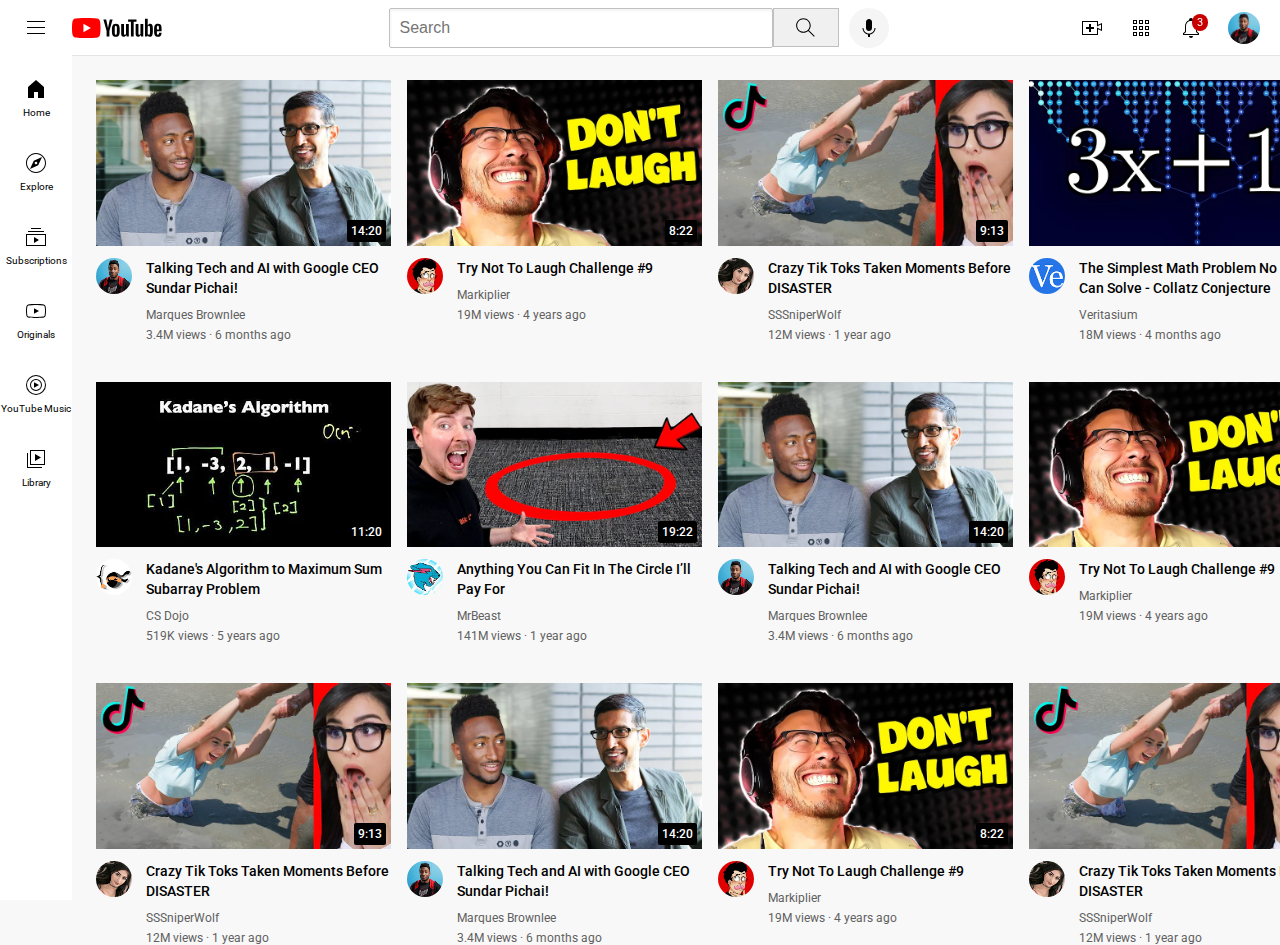
<file: index.html>
<!DOCTYPE html>
<html lang="en">
<head>
  <meta charset="UTF-8">
  <meta name="viewport" content="width=device-width, initial-scale=1.0">
  <title>Youtube</title>
	<link rel="preconnect" href="https://fonts.googleapis.com">
  <link rel="preconnect" href="https://fonts.gstatic.com" crossorigin>
  <link href="https://fonts.googleapis.com/css2?family=Roboto:ital,wght@0,100..900;1,100..900&display=swap" rel="stylesheet">
	<link rel="stylesheet" href="./styles/video.css">
	<link rel="stylesheet" href="./styles/header.css">
	<link rel="stylesheet" href="./styles/general.css">
	<link rel="stylesheet" href="./styles/sidebar.css">
</head>
<body>
	<header class="header">
		<div class="left-section">
			<img class="hamburger-menu" src="icons/hamburger-menu.svg" alt="">
			<img class="youtube-logo" src="icons/youtube-logo.svg" alt="">
		</div>
		<div class="middle-section">
			<input class="search-bar" type="text" placeholder="Search">
			<button class="search-button">
				<img class="search-icon" src="icons/search.svg" alt="">
				<div class="tooltip">Search</div>
			</button>
			<button class="voice-search-button">
				<img class="voice-search-icon" src="icons/voice-search-icon.svg" alt="">
				<div class="tooltip">Search with your voice</div>
			</button>
		</div>
		<div class="right-section">
			<div class="upload-icon-container">
				<img class="upload-icon" src="icons/upload.svg" alt="">
				<div class="tooltip">Upload</div>
			</div>
			<div class="youtube-apps-icon-container">
				<img class="youtube-apps-icon" src="icons/youtube-apps.svg" alt="">
				<div class="tooltip">YouTube Apps</div>
			</div>
			<div class="notifications-icon-container">
				<img class="notifications-icon" src="icons/notifications.svg" alt="">
				<div class="notifications-count">3</div>
				<div class="tooltip">YouTube Apps</div>
			</div>
			<img class="user-picture" src="channel-pictures/channel-1.jpeg" alt="">
		</div>
	</header>

	<navbar class="sidebar">
		<div class="sidebar-link">
			<img src="icons/home.svg" alt="">
			<div>Home</div>
		</div>
		<div class="sidebar-link">
			<img src="icons/explore.svg" alt="">
			<div>Explore</div>
		</div>
		<div class="sidebar-link">
			<img src="icons/subscriptions.svg" alt="">
			<div>Subscriptions</div>
		</div>
		<div class="sidebar-link">
			<img src="icons/originals.svg" alt="">
			<div>Originals</div>
		</div>
		<div class="sidebar-link">
			<img src="icons/youtube-music.svg" alt="">
			<div>YouTube Music</div>
		</div>
		<div class="sidebar-link">
			<img src="icons/library.svg" alt="">
			<div>Library</div>
		</div>
	</navbar>
	
	<main>
		<section class="video-grid">
			<div class="video-preview">
				<div class="thumbnail-row">
					<img class="thumbnail" src="thumbnails/thumbnail-1.webp" alt="">
					<div class="video-time">14:20</div>
				</div>
				<div class="video-info-grid">
					<div class="channel-picture">
						<img class="profile-picture" src="channel-pictures/channel-1.jpeg" alt="">
					</div>
					<div class="video-info">
						<p class="video-title">
							Talking Tech and AI with Google CEO Sundar Pichai!
						</p>
						<p class="video-author">
							Marques Brownlee
						</p>
						<p class="video-stats">
							3.4M views &#183 6 months ago
						</p>
					</div>
				</div>			
			</div>
			
			<div class="video-preview">
				<div class="thumbnail-row">
					<img class="thumbnail" src="thumbnails/thumbnail-2.webp" alt="">
					<div class="video-time">8:22</div>
				</div>
				<div class="video-info-grid">
					<div class="channel-picture">
						<img class="profile-picture" src="channel-pictures/channel-2.jpeg" alt="">
					</div>
					<div class="video-info">
						<p class="video-title">		
							Try Not To Laugh Challenge #9
						</p>
						<p class="video-author">
							Markiplier
						</p>
						<p class="video-stats">
							19M views &#183 4 years ago
						</p>
					</div>
				</div>			
			</div>

			<div class="video-preview">
				<div class="thumbnail-row">
					<img class="thumbnail" src="thumbnails/thumbnail-3.webp" alt="">
					<div class="video-time">9:13</div>
				</div>
				<div class="video-info-grid">
					<div class="channel-picture">
						<img class="profile-picture" src="channel-pictures/channel-3.jpeg" alt="">
					</div>
					<div class="video-info">
						<p class="video-title">
							Crazy Tik Toks Taken Moments Before DISASTER
						</p>
						<p class="video-author">
							SSSniperWolf
						</p>
						<p class="video-stats">
							12M views &#183 1 year ago
						</p>
					</div>
				</div>			
			</div>
			
			<div class="video-preview">
				<div class="thumbnail-row">
					<img class="thumbnail" src="thumbnails/thumbnail-4.webp" alt="">
					<div class="video-time">22:09</div>
				</div>
				<div class="video-info-grid">
					<div class="channel-picture">
						<img class="profile-picture" src="channel-pictures/channel-4.jpeg" alt="">
					</div>
					<div class="video-info">
						<p class="video-title">		
							The Simplest Math Problem No One Can Solve - Collatz Conjecture
						</p>
						<p class="video-author">
							Veritasium
						</p>
						<p class="video-stats">
							18M views &#183 4 months ago
						</p>
					</div>
				</div>			
			</div>

			<div class="video-preview">
				<div class="thumbnail-row">
					<img class="thumbnail" src="thumbnails/thumbnail-5.webp" alt="">
					<div class="video-time">11:20</div>
				</div>
				<div class="video-info-grid">
					<div class="channel-picture">
						<img class="profile-picture" src="channel-pictures/channel-5.jpeg" alt="">
					</div>
					<div class="video-info">
						<p class="video-title">		
							Kadane's Algorithm to Maximum Sum Subarray Problem
						</p>
						<p class="video-author">
							CS Dojo
						</p>
						<p class="video-stats">
							519K views &#183 5 years ago
						</p>
					</div>
				</div>			
			</div>
			
			<div class="video-preview">
				<div class="thumbnail-row">
					<img class="thumbnail" src="thumbnails/thumbnail-6.webp" alt="">
					<div class="video-time">19:22</div>
				</div>
				<div class="video-info-grid">
					<div class="channel-picture">
						<img class="profile-picture" src="channel-pictures/channel-6.jpeg" alt="">
					</div>
					<div class="video-info">
						<p class="video-title">		
							Anything You Can Fit In The Circle I’ll Pay For
						</p>
						<p class="video-author">
							MrBeast
						</p>
						<p class="video-stats">
							141M views &#183 1 year ago
						</p>
					</div>
				</div>			
			</div>

			<div class="video-preview">
				<div class="thumbnail-row">
					<img class="thumbnail" src="thumbnails/thumbnail-1.webp" alt="">
					<div class="video-time">14:20</div>
				</div>
				<div class="video-info-grid">
					<div class="channel-picture">
						<img class="profile-picture" src="channel-pictures/channel-1.jpeg" alt="">
					</div>
					<div class="video-info">
						<p class="video-title">
							Talking Tech and AI with Google CEO Sundar Pichai!
						</p>
						<p class="video-author">
							Marques Brownlee
						</p>
						<p class="video-stats">
							3.4M views &#183 6 months ago
						</p>
					</div>
				</div>			
			</div>
			
			<div class="video-preview">
				<div class="thumbnail-row">
					<img class="thumbnail" src="thumbnails/thumbnail-2.webp" alt="">
					<div class="video-time">8:22</div>
				</div>
				<div class="video-info-grid">
					<div class="channel-picture">
						<img class="profile-picture" src="channel-pictures/channel-2.jpeg" alt="">
					</div>
					<div class="video-info">
						<p class="video-title">		
							Try Not To Laugh Challenge #9
						</p>
						<p class="video-author">
							Markiplier
						</p>
						<p class="video-stats">
							19M views &#183 4 years ago
						</p>
					</div>
				</div>			
			</div>

			<div class="video-preview">
				<div class="thumbnail-row">
					<img class="thumbnail" src="thumbnails/thumbnail-3.webp" alt="">
					<div class="video-time">9:13</div>
				</div>
				<div class="video-info-grid">
					<div class="channel-picture">
						<img class="profile-picture" src="channel-pictures/channel-3.jpeg" alt="">
					</div>
					<div class="video-info">
						<p class="video-title">
							Crazy Tik Toks Taken Moments Before DISASTER
						</p>
						<p class="video-author">
							SSSniperWolf
						</p>
						<p class="video-stats">
							12M views &#183 1 year ago
						</p>
					</div>
				</div>			
			</div>

			<div class="video-preview">
				<div class="thumbnail-row">
					<img class="thumbnail" src="thumbnails/thumbnail-1.webp" alt="">
					<div class="video-time">14:20</div>
				</div>
				<div class="video-info-grid">
					<div class="channel-picture">
						<img class="profile-picture" src="channel-pictures/channel-1.jpeg" alt="">
					</div>
					<div class="video-info">
						<p class="video-title">
							Talking Tech and AI with Google CEO Sundar Pichai!
						</p>
						<p class="video-author">
							Marques Brownlee
						</p>
						<p class="video-stats">
							3.4M views &#183 6 months ago
						</p>
					</div>
				</div>			
			</div>
			
			<div class="video-preview">
				<div class="thumbnail-row">
					<img class="thumbnail" src="thumbnails/thumbnail-2.webp" alt="">
					<div class="video-time">8:22</div>
				</div>
				<div class="video-info-grid">
					<div class="channel-picture">
						<img class="profile-picture" src="channel-pictures/channel-2.jpeg" alt="">
					</div>
					<div class="video-info">
						<p class="video-title">		
							Try Not To Laugh Challenge #9
						</p>
						<p class="video-author">
							Markiplier
						</p>
						<p class="video-stats">
							19M views &#183 4 years ago
						</p>
					</div>
				</div>			
			</div>

			<div class="video-preview">
				<div class="thumbnail-row">
					<img class="thumbnail" src="thumbnails/thumbnail-3.webp" alt="">
					<div class="video-time">9:13</div>
				</div>
				<div class="video-info-grid">
					<div class="channel-picture">
						<img class="profile-picture" src="channel-pictures/channel-3.jpeg" alt="">
					</div>
					<div class="video-info">
						<p class="video-title">
							Crazy Tik Toks Taken Moments Before DISASTER
						</p>
						<p class="video-author">
							SSSniperWolf
						</p>
						<p class="video-stats">
							12M views &#183 1 year ago
						</p>
					</div>
				</div>			
			</div>
		</section>
	</main>

</body>
</html>
</file>
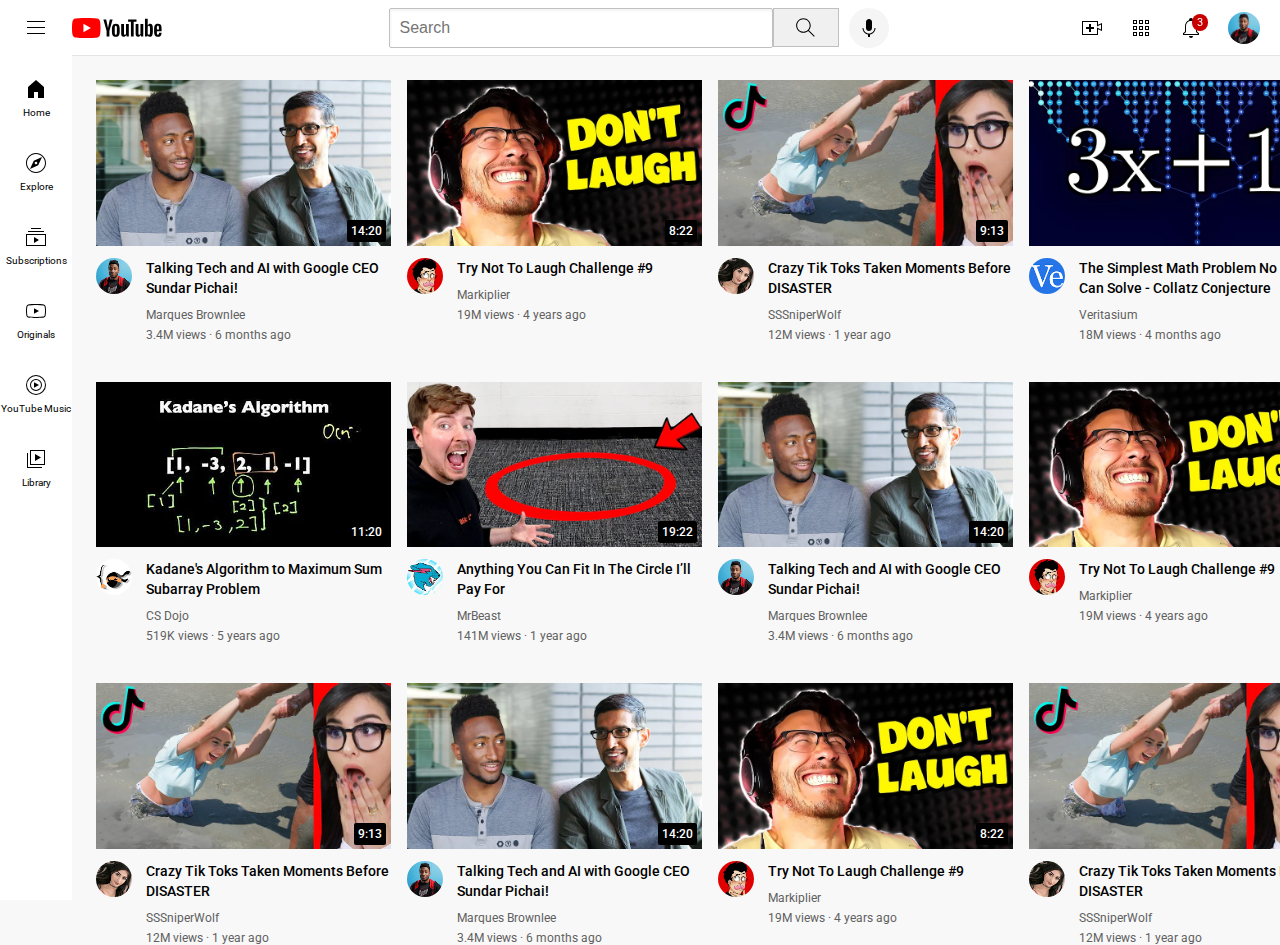
<file: youtube.html>
<!DOCTYPE html>
<html lang="en">
<head>
  <meta charset="UTF-8">
  <meta name="viewport" content="width=device-width, initial-scale=1.0">
  <title>Youtube</title>
	<link rel="preconnect" href="https://fonts.googleapis.com">
  <link rel="preconnect" href="https://fonts.gstatic.com" crossorigin>
  <link href="https://fonts.googleapis.com/css2?family=Roboto:ital,wght@0,100..900;1,100..900&display=swap" rel="stylesheet">
	<link rel="stylesheet" href="./styles/video.css">
	<link rel="stylesheet" href="./styles/header.css">
	<link rel="stylesheet" href="./styles/general.css">
	<link rel="stylesheet" href="./styles/sidebar.css">
</head>
<body>
	<header class="header">
		<div class="left-section">
			<img class="hamburger-menu" src="icons/hamburger-menu.svg" alt="">
			<img class="youtube-logo" src="icons/youtube-logo.svg" alt="">
		</div>
		<div class="middle-section">
			<input class="search-bar" type="text" placeholder="Search">
			<button class="search-button">
				<img class="search-icon" src="icons/search.svg" alt="">
				<div class="tooltip">Search</div>
			</button>
			<button class="voice-search-button">
				<img class="voice-search-icon" src="icons/voice-search-icon.svg" alt="">
				<div class="tooltip">Search with your voice</div>
			</button>
		</div>
		<div class="right-section">
			<div class="upload-icon-container">
				<img class="upload-icon" src="icons/upload.svg" alt="">
				<div class="tooltip">Upload</div>
			</div>
			<div class="youtube-apps-icon-container">
				<img class="youtube-apps-icon" src="icons/youtube-apps.svg" alt="">
				<div class="tooltip">YouTube Apps</div>
			</div>
			<div class="notifications-icon-container">
				<img class="notifications-icon" src="icons/notifications.svg" alt="">
				<div class="notifications-count">3</div>
				<div class="tooltip">YouTube Apps</div>
			</div>
			<img class="user-picture" src="channel-pictures/channel-1.jpeg" alt="">
		</div>
	</header>

	<navbar class="sidebar">
		<div class="sidebar-link">
			<img src="icons/home.svg" alt="">
			<div>Home</div>
		</div>
		<div class="sidebar-link">
			<img src="icons/explore.svg" alt="">
			<div>Explore</div>
		</div>
		<div class="sidebar-link">
			<img src="icons/subscriptions.svg" alt="">
			<div>Subscriptions</div>
		</div>
		<div class="sidebar-link">
			<img src="icons/originals.svg" alt="">
			<div>Originals</div>
		</div>
		<div class="sidebar-link">
			<img src="icons/youtube-music.svg" alt="">
			<div>YouTube Music</div>
		</div>
		<div class="sidebar-link">
			<img src="icons/library.svg" alt="">
			<div>Library</div>
		</div>
	</navbar>
	
	<main>
		<section class="video-grid">
			<div class="video-preview">
				<div class="thumbnail-row">
					<img class="thumbnail" src="thumbnails/thumbnail-1.webp" alt="">
					<div class="video-time">14:20</div>
				</div>
				<div class="video-info-grid">
					<div class="channel-picture">
						<img class="profile-picture" src="channel-pictures/channel-1.jpeg" alt="">
					</div>
					<div class="video-info">
						<p class="video-title">
							Talking Tech and AI with Google CEO Sundar Pichai!
						</p>
						<p class="video-author">
							Marques Brownlee
						</p>
						<p class="video-stats">
							3.4M views &#183 6 months ago
						</p>
					</div>
				</div>			
			</div>
			
			<div class="video-preview">
				<div class="thumbnail-row">
					<img class="thumbnail" src="thumbnails/thumbnail-2.webp" alt="">
					<div class="video-time">8:22</div>
				</div>
				<div class="video-info-grid">
					<div class="channel-picture">
						<img class="profile-picture" src="channel-pictures/channel-2.jpeg" alt="">
					</div>
					<div class="video-info">
						<p class="video-title">		
							Try Not To Laugh Challenge #9
						</p>
						<p class="video-author">
							Markiplier
						</p>
						<p class="video-stats">
							19M views &#183 4 years ago
						</p>
					</div>
				</div>			
			</div>

			<div class="video-preview">
				<div class="thumbnail-row">
					<img class="thumbnail" src="thumbnails/thumbnail-3.webp" alt="">
					<div class="video-time">9:13</div>
				</div>
				<div class="video-info-grid">
					<div class="channel-picture">
						<img class="profile-picture" src="channel-pictures/channel-3.jpeg" alt="">
					</div>
					<div class="video-info">
						<p class="video-title">
							Crazy Tik Toks Taken Moments Before DISASTER
						</p>
						<p class="video-author">
							SSSniperWolf
						</p>
						<p class="video-stats">
							12M views &#183 1 year ago
						</p>
					</div>
				</div>			
			</div>
			
			<div class="video-preview">
				<div class="thumbnail-row">
					<img class="thumbnail" src="thumbnails/thumbnail-4.webp" alt="">
					<div class="video-time">22:09</div>
				</div>
				<div class="video-info-grid">
					<div class="channel-picture">
						<img class="profile-picture" src="channel-pictures/channel-4.jpeg" alt="">
					</div>
					<div class="video-info">
						<p class="video-title">		
							The Simplest Math Problem No One Can Solve - Collatz Conjecture
						</p>
						<p class="video-author">
							Veritasium
						</p>
						<p class="video-stats">
							18M views &#183 4 months ago
						</p>
					</div>
				</div>			
			</div>

			<div class="video-preview">
				<div class="thumbnail-row">
					<img class="thumbnail" src="thumbnails/thumbnail-5.webp" alt="">
					<div class="video-time">11:20</div>
				</div>
				<div class="video-info-grid">
					<div class="channel-picture">
						<img class="profile-picture" src="channel-pictures/channel-5.jpeg" alt="">
					</div>
					<div class="video-info">
						<p class="video-title">		
							Kadane's Algorithm to Maximum Sum Subarray Problem
						</p>
						<p class="video-author">
							CS Dojo
						</p>
						<p class="video-stats">
							519K views &#183 5 years ago
						</p>
					</div>
				</div>			
			</div>
			
			<div class="video-preview">
				<div class="thumbnail-row">
					<img class="thumbnail" src="thumbnails/thumbnail-6.webp" alt="">
					<div class="video-time">19:22</div>
				</div>
				<div class="video-info-grid">
					<div class="channel-picture">
						<img class="profile-picture" src="channel-pictures/channel-6.jpeg" alt="">
					</div>
					<div class="video-info">
						<p class="video-title">		
							Anything You Can Fit In The Circle I’ll Pay For
						</p>
						<p class="video-author">
							MrBeast
						</p>
						<p class="video-stats">
							141M views &#183 1 year ago
						</p>
					</div>
				</div>			
			</div>

			<div class="video-preview">
				<div class="thumbnail-row">
					<img class="thumbnail" src="thumbnails/thumbnail-1.webp" alt="">
					<div class="video-time">14:20</div>
				</div>
				<div class="video-info-grid">
					<div class="channel-picture">
						<img class="profile-picture" src="channel-pictures/channel-1.jpeg" alt="">
					</div>
					<div class="video-info">
						<p class="video-title">
							Talking Tech and AI with Google CEO Sundar Pichai!
						</p>
						<p class="video-author">
							Marques Brownlee
						</p>
						<p class="video-stats">
							3.4M views &#183 6 months ago
						</p>
					</div>
				</div>			
			</div>
			
			<div class="video-preview">
				<div class="thumbnail-row">
					<img class="thumbnail" src="thumbnails/thumbnail-2.webp" alt="">
					<div class="video-time">8:22</div>
				</div>
				<div class="video-info-grid">
					<div class="channel-picture">
						<img class="profile-picture" src="channel-pictures/channel-2.jpeg" alt="">
					</div>
					<div class="video-info">
						<p class="video-title">		
							Try Not To Laugh Challenge #9
						</p>
						<p class="video-author">
							Markiplier
						</p>
						<p class="video-stats">
							19M views &#183 4 years ago
						</p>
					</div>
				</div>			
			</div>

			<div class="video-preview">
				<div class="thumbnail-row">
					<img class="thumbnail" src="thumbnails/thumbnail-3.webp" alt="">
					<div class="video-time">9:13</div>
				</div>
				<div class="video-info-grid">
					<div class="channel-picture">
						<img class="profile-picture" src="channel-pictures/channel-3.jpeg" alt="">
					</div>
					<div class="video-info">
						<p class="video-title">
							Crazy Tik Toks Taken Moments Before DISASTER
						</p>
						<p class="video-author">
							SSSniperWolf
						</p>
						<p class="video-stats">
							12M views &#183 1 year ago
						</p>
					</div>
				</div>			
			</div>

			<div class="video-preview">
				<div class="thumbnail-row">
					<img class="thumbnail" src="thumbnails/thumbnail-1.webp" alt="">
					<div class="video-time">14:20</div>
				</div>
				<div class="video-info-grid">
					<div class="channel-picture">
						<img class="profile-picture" src="channel-pictures/channel-1.jpeg" alt="">
					</div>
					<div class="video-info">
						<p class="video-title">
							Talking Tech and AI with Google CEO Sundar Pichai!
						</p>
						<p class="video-author">
							Marques Brownlee
						</p>
						<p class="video-stats">
							3.4M views &#183 6 months ago
						</p>
					</div>
				</div>			
			</div>
			
			<div class="video-preview">
				<div class="thumbnail-row">
					<img class="thumbnail" src="thumbnails/thumbnail-2.webp" alt="">
					<div class="video-time">8:22</div>
				</div>
				<div class="video-info-grid">
					<div class="channel-picture">
						<img class="profile-picture" src="channel-pictures/channel-2.jpeg" alt="">
					</div>
					<div class="video-info">
						<p class="video-title">		
							Try Not To Laugh Challenge #9
						</p>
						<p class="video-author">
							Markiplier
						</p>
						<p class="video-stats">
							19M views &#183 4 years ago
						</p>
					</div>
				</div>			
			</div>

			<div class="video-preview">
				<div class="thumbnail-row">
					<img class="thumbnail" src="thumbnails/thumbnail-3.webp" alt="">
					<div class="video-time">9:13</div>
				</div>
				<div class="video-info-grid">
					<div class="channel-picture">
						<img class="profile-picture" src="channel-pictures/channel-3.jpeg" alt="">
					</div>
					<div class="video-info">
						<p class="video-title">
							Crazy Tik Toks Taken Moments Before DISASTER
						</p>
						<p class="video-author">
							SSSniperWolf
						</p>
						<p class="video-stats">
							12M views &#183 1 year ago
						</p>
					</div>
				</div>			
			</div>
		</section>
	</main>

</body>
</html>
</file>
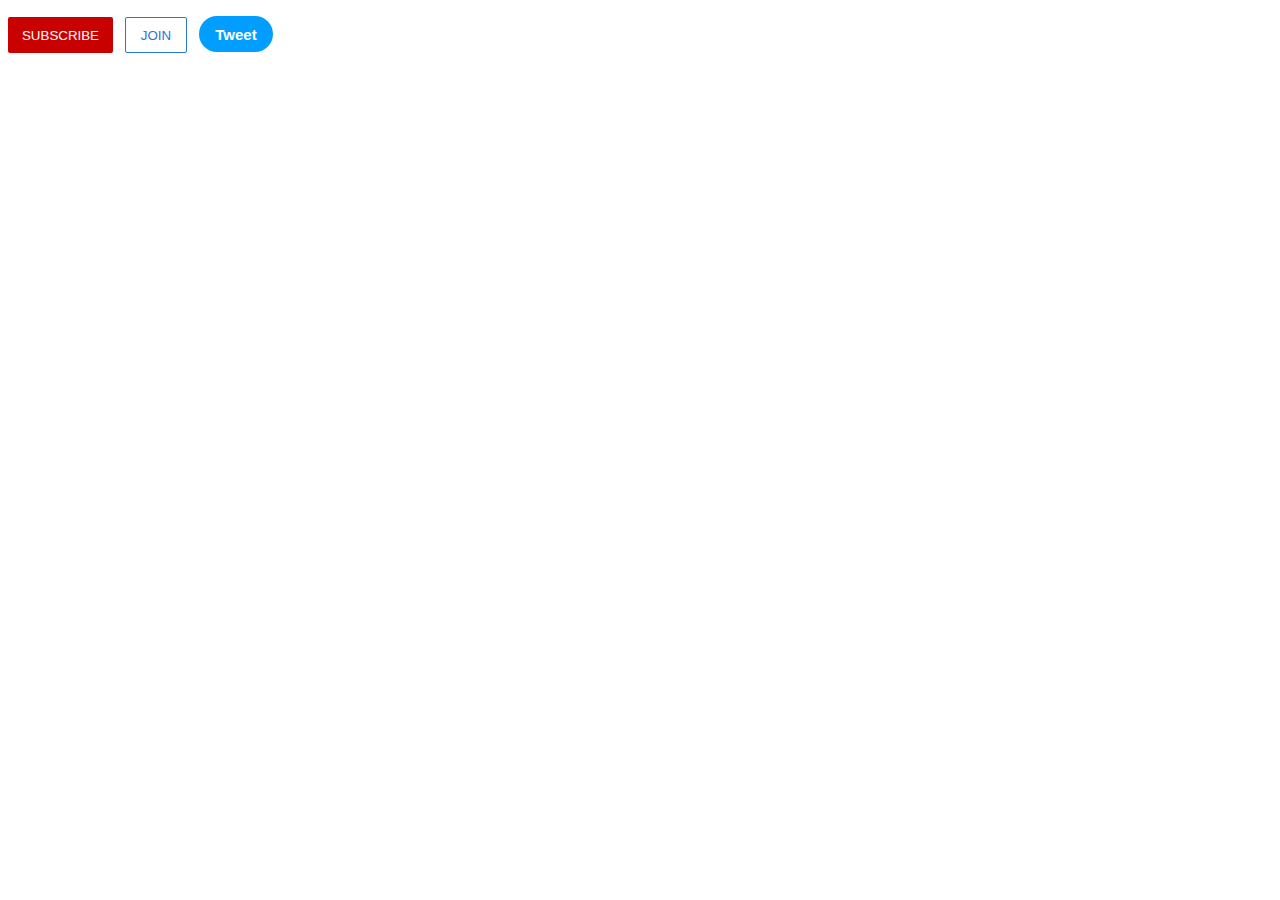
<file: intro-to-html/buttons.html>
<!DOCTYPE html>
<html lang="en">
<head>
  <meta charset="UTF-8">
  <meta name="viewport" content="width=device-width, initial-scale=1.0">
  <title>Buttons</title>
  <link rel="stylesheet" href="./styles/buttons.css">
</head>
<body>

  <button class="sub-button">
    SUBSCRIBE
  </button>

  <button class="join-button">
    JOIN
  </button>

  <button class="tweet-button">
    Tweet
  </button>

</body>
</html>
</file>
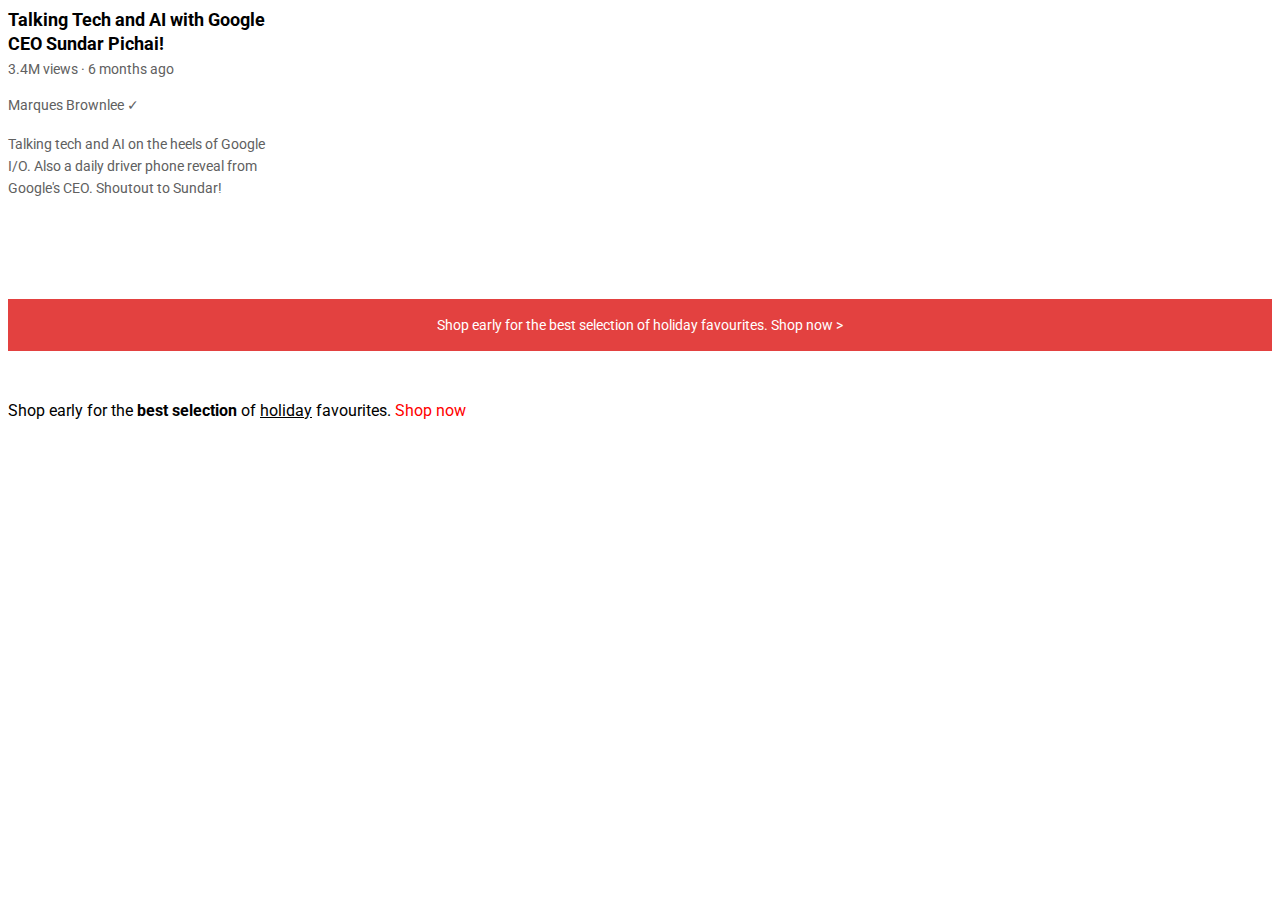
<file: intro-to-html/text.html>
<!DOCTYPE html>
<html lang="en">
<head>
    <meta charset="UTF-8">
    <meta name="viewport" content="width=device-width, initial-scale=1.0">
    <title>Document</title>
    <link rel="preconnect" href="https://fonts.googleapis.com">
    <link rel="preconnect" href="https://fonts.gstatic.com" crossorigin>
    <link href="https://fonts.googleapis.com/css2?family=Roboto:ital,wght@0,100..900;1,100..900&display=swap" rel="stylesheet">
    <link rel="stylesheet" href="./styles/text.css">
</head>
<body>
    <p class="video-title">
        Talking Tech and AI with Google CEO Sundar Pichai!
      </p>
      
      <p class="video-stats">
        3.4M views &#183; 6 months ago
      </p>
      
      <p class="video-author">
        Marques Brownlee &#10003;
      </p>
      
      <p class="video-description">
        Talking tech and AI on the heels of Google I/O. Also a daily driver phone reveal from Google's CEO. Shoutout to Sundar!
      </p>
      
      <p class="apple-text">
        Shop early for the best selection of holiday favourites. <span class="shop-link">Shop now &#62;</span>
      </p>
      
      <p>
        Shop early for the <strong>best selection</strong> of <u>holiday</u> favourites. <span class="span-example">Shop now</span>
      </p>
</body>
</html>
</file>
<file: styles/video.css>
.thumbnail {
  width: 100%;
  /* height: 300px;
  object-fit: contain;
  object-position: bottom;
  border-style: solid;
  border-color: red;
  border-width: 2px; */
}

.video-title {
  margin-top: 0;
  font-size: 14px;
  font-weight: 500;
  line-height: 20px;
  margin-bottom: 10px;
}

.video-info {
  width: 245px;
}

.profile-picture {
  width: 36px;
  border-radius: 50px;
}

.thumbnail-row {
  margin-bottom: 8px;
  position: relative;
}

.video-author,
.video-stats {
  font-size: 12px;
  color: rgb(96, 96, 96);
}

.video-author {
  margin-bottom: 6px;
}

.video-info-grid {
  display: grid;
  grid-template-columns: 50px 1fr;
}

.video-grid {
  display: grid;
  grid-template-columns: 1fr 1fr 1fr;
  column-gap: 16px;
  row-gap: 40px;
}

@media (max-width: 770px) {
  .video-grid {
    grid-template-columns: 1fr 1fr;
  }
}

@media (min-width: 771px) and (max-width: 999px) {
  .video-grid {
    grid-template-columns: 1fr 1fr 1fr;
  }
}

@media (min-width: 1000px) {
  .video-grid {
    grid-template-columns: 1fr 1fr 1fr 1fr;
  }
}

.video-time {
  background-color: black;
  color: white;
  position: absolute;
  bottom: 8px;
  right: 5px;
  font-size: 12px;
  font-weight: 500;
  padding: 4px;
  border-radius: 2px;
}
</file>
<file: styles/header.css>
.header {
  height: 55px;
  display: flex;
  flex-direction: row;
  justify-content: space-between;
  position: fixed;
  top: 0;
  left: 0;
  right: 0;
  background-color: white;
  border-bottom-width: 1px;
  border-bottom-style: solid;
  border-bottom-color: rgb(228, 228, 228);
  z-index: 100;
}

.left-section {
  display: flex;
  align-items: center;
}

.hamburger-menu {
  height: 24px;
  margin-left: 24px;
  margin-right: 24px;
}

.youtube-logo {
  height: 20px;
}

.middle-section {
  flex: 1;
  margin-left: 70px;
  margin-right: 35px;
  max-width: 500px;
  display: flex;
  align-items: center;
}

.search-bar::placeholder {
  font-size: 16px;
}

.search-bar {
  flex: 1;
  height: 36px;
  padding-left: 10px;
  font-size: 16px;
  border: 1px solid rgb(192, 192, 192);
  border-radius: 2px;
  box-shadow: inset 1px 2px 3px rgba(0, 0, 0, 0.05);
  width: 0;
}

.search-icon {
  height: 25px;
}

.search-button {
  height: 39px;
  width: 66px;
  background-color: rgb(240, 240, 240);
  border-width: 1px;
  border-style: solid;
  border-color: rgb(192, 192, 192);
  margin-left: -0.5px;
  margin-right: 10px;
}

.search-button, .voice-search-button,
.upload-icon-container, .youtube-apps-icon-container,
.notifications-icon-container {
  position: relative;
  display: flex;
  justify-content: center;
  align-items: center;
} 

.search-button .tooltip, 
.voice-search-button .tooltip,
.upload-icon-container .tooltip,
.youtube-apps-icon-container .tooltip,
.notifications-icon-container .tooltip{
  position: absolute;
  background-color: gray;
  color: white;
  padding: 4px 8px;
  border-radius: 2px;
  font-size: 12px;
  bottom: -31px;
  opacity: 0;
  transition: opacity 0.15s;
  pointer-events: none;
  white-space: nowrap;
}

.search-button:hover .tooltip,
.voice-search-button:hover .tooltip,
.upload-icon-container:hover .tooltip,
.youtube-apps-icon-container:hover .tooltip,
.notifications-icon-container:hover .tooltip {
  opacity: 1;
}

.voice-search-icon {
  height: 24px;
}

.voice-search-button {
  height: 40px;
  width: 40px;
  border-radius: 20px;
  border: none;
  background-color: rgb(245, 245, 245);
}

.right-section {
  width: 180px;
  margin-right: 20px;
  display: flex;
  align-items: center;
  justify-content: space-between;
  flex-shrink: 0;
}

.upload-icon {
  height: 24px;
}

.youtube-apps-icon {
  height: 24px;
}

.notifications-icon {
  height: 24px;
}

.notifications-icon-container {
  position: relative;
}

.notifications-count {
  position: absolute;
  top: -2px;
  right: -5px;
  background-color: rgb(200, 0, 0);
  color: white;
  font-size: 11px;
  padding: 2px 5px;
  border-radius: 10px;
}

.user-picture {
  height: 32px;
  border-radius: 16px;
}
</file>
<file: styles/general.css>
p {
  font-family: Roboto, Arial;
  margin-top: 0;
  margin-bottom: 0;
}

body {
  margin: 0;
  padding-top: 80px;
  padding-left: 96px;
  padding-right: 24px;
  background-color: rgb(248, 248, 248);
  font-family: Roboto, Arial;
}
</file>
<file: styles/sidebar.css>
.sidebar {
  position: fixed;
  left: 0;
  bottom: 0;
  top: 55px;
  background-color: white;
  width: 72px;
  z-index: 200;
  padding-top: 5px;
}

.sidebar-link {
  height: 74px;
  display: flex;
  justify-content: center;
  align-items: center;
  flex-direction: column;
  cursor: pointer;
}

.sidebar-link:hover {
  background-color: rgb(235, 235, 235);
}

.sidebar-link img {
  height: 24px;
  margin-bottom: 6px;
}

.sidebar-link div {
  font-size: 10px;
}
</file>
<file: intro-to-html/styles/buttons.css>
.sub-button:hover {
    opacity: 0.8;
}

.sub-button:active {
    opacity: 0.5;
}

.sub-button {
background-color: rgb(200, 0, 0);
color: white;
border: none;
    height: 36px;
    width: 105px;
    border-radius: 2px;
    cursor: pointer;
    margin-right: 8px;
    transition: opacity 0.15s;
}

.join-button:hover {
    background-color:rgb(41, 118, 211);
    color: white;
}

.join-button:active {
    opacity: 0.7;
}

.join-button {
    background-color: white;
    border-color: rgb(41, 118, 211);
    border-style: solid;
    border-width: 1px;
    color: rgb(41, 118, 211);
    height: 36px;
    width: 62px;
    border-radius: 2px;
    cursor: pointer;
    margin-right: 8px;
    transition: background-color 0.15s,
    color 1s;
}

.tweet-button:hover {
    box-shadow: 5px 5px 10px rgba(0,0,0,0.15);
}

.tweet-button {
    background-color: rgb(2, 158, 255);
    border: none;
    color: white;
    height: 36px;
    width: 74px;
    border-radius: 18px;
    font-weight: bold;
    font-size: 15px;
    cursor: pointer;
    margin-top: 8px;
    transition: box-shadow 0.15s;
}
</file>
<file: intro-to-html/styles/text.css>
p {
    font-family: Roboto;
    margin-top: 0;
    margin-bottom: 0;
  }

  .video-stats {
    font-size: 14px;
    color: rgb(96, 96, 96);
    margin-bottom: 20px;
  }

  .video-title {
    font-weight: bold;
    font-size: 18px;
    width: 280px;
    line-height: 24px;
    margin-bottom: 5px;
  }

  .video-author {
    font-size: 14px;
    color: rgb(96, 96, 96);
    margin-bottom: 20px;
  }

  .video-description {
    font-size: 14px;
    color: rgb(96, 96, 96);
    width: 280px;
    line-height: 22px;
    margin-bottom: 100px;
  }

  .apple-text {
    margin-bottom: 50px;
    font-size: 14px;
    background-color: rgb(227, 65, 64);
    color: white;
    text-align: center;
    padding-top: 18px;
    padding-bottom: 18px;
  }

  .span-example {
    color: red;
  }

  .span-example:hover {
    text-decoration: underline;
  }

  .shop-link {
    cursor: pointer;
  }

  .shop-link:hover {
    text-decoration: underline;
  }
</file>
